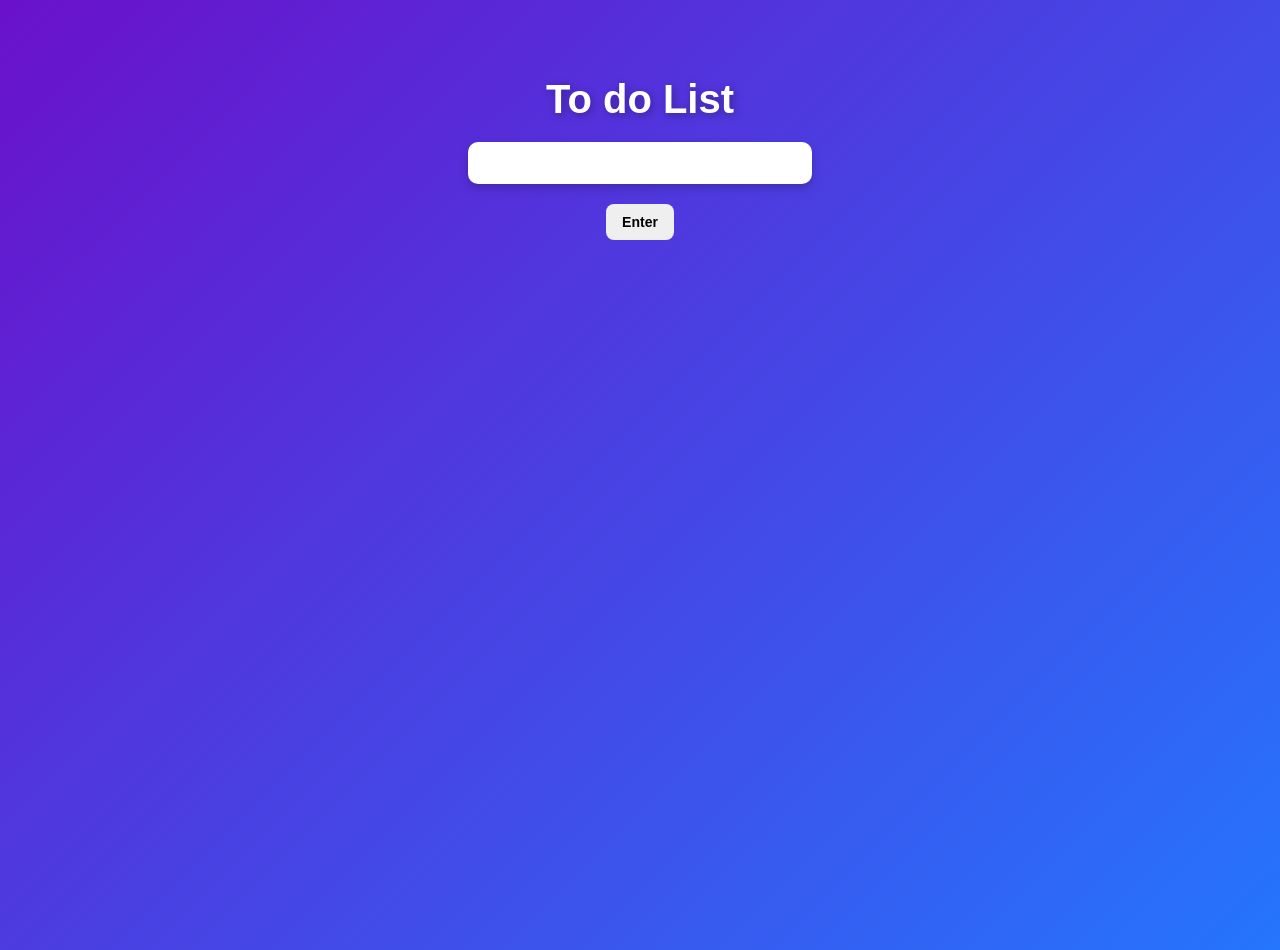
<file: index.html>
<!DOCTYPE html>
<html lang="en">
<head>
    <meta charset="UTF-8">
    <meta name="viewport" content="width=device-width, initial-scale=1.0">
    <title>anything</title>
    <link rel="stylesheet" href="todolist.css">
</head>
<body>
    <div>
        <h1 class="do"> To do List</h1>
    </div>
    <div>
    
   <input type="text" id="input1">
   </div>
   <!-- <div>
   <input type="text" id="input2">
   </div> -->
   <button onclick="func()">Enter</button>
   <ul id="list">
    <!-- <li> 
        Default task
        <button onclick="func(hello)">Delete</button>
         <button onclick="func(hello)">Mark as Done</button>
    </li> -->
   </ul>
    <script src="list.js"></script>
   
</body>
</html>
</file>
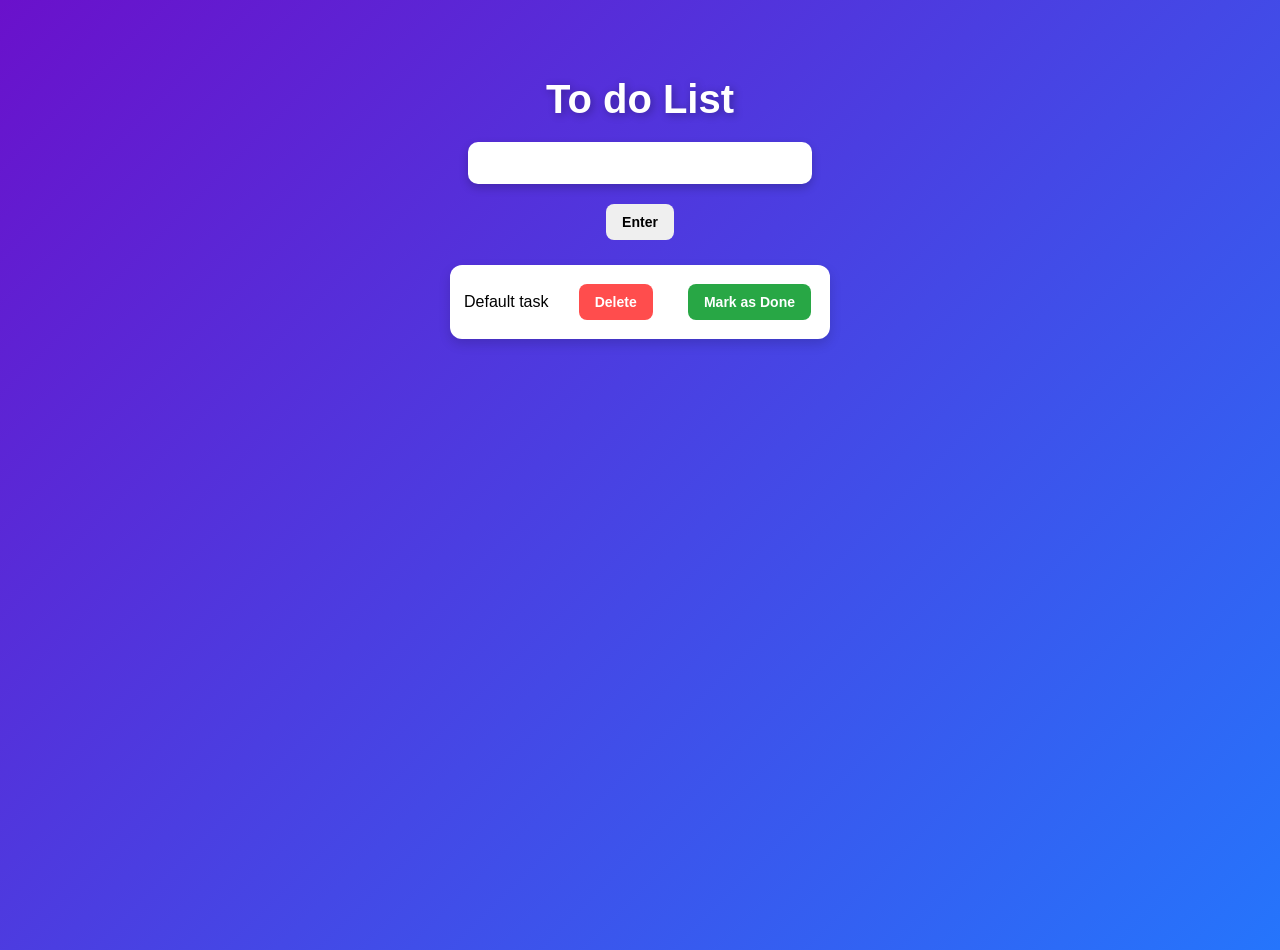
<file: todolist.html>
<!DOCTYPE html>
<html lang="en">
<head>
    <meta charset="UTF-8">
    <meta name="viewport" content="width=device-width, initial-scale=1.0">
    <title>anything</title>
    <link rel="stylesheet" href="todolist.css">
</head>
<body>
    <div>
        <h1 class="do"> To do List</h1>
    </div>
    <div>
    
   <input type="text" id="input1">
   </div>
   <!-- <div>
   <input type="text" id="input2">
   </div> -->
   <button onclick="func()">Enter</button>
   <ul id="list">
    <li> 
        Default task
        <button onclick="func(hello)">Delete</button>
         <button onclick="func(hello)">Mark as Done</button>
    </li>
   </ul>
    <script src="list.js"></script>
   
</body>
</html>
</file>
<file: todolist.css>
/* Body Styling */
body {
    margin: 0;
    padding: 0;
    font-family: Arial, sans-serif;
    background: linear-gradient(135deg, #6a11cb, #2575fc);
    display: flex;
    flex-direction: column;
    align-items: center;
    min-height: 100vh;
    padding-top: 50px;
}

/* Title */
.do {
    color: white;
    font-size: 40px;
    margin-bottom: 20px;
    text-shadow: 2px 2px 8px rgba(0,0,0,0.3);
}

/* Input Box */
#input1 {
    width: 320px;
    padding: 12px;
    border: none;
    border-radius: 10px;
    outline: none;
    font-size: 16px;
    box-shadow: 0 4px 10px rgba(0,0,0,0.2);
    margin-bottom: 15px;
}

/* Enter Button */
button {
    padding: 10px 16px;
    margin: 5px;
    border: none;
    border-radius: 8px;
    font-size: 14px;
    font-weight: bold;
}

/* Main Enter Button */
button:hover {
    transform: scale(1.05);
}

/* List Container */
#list {
    list-style: none;
    padding: 0;
    width: 380px;
    margin-top: 20px;
}

/* Task Item */
#list li {
    background: white;
    padding: 14px;
    margin-bottom: 12px;
    border-radius: 12px;
    box-shadow: 0 5px 12px rgba(0,0,0,0.15);
    display: flex;
    align-items: center;
    justify-content: space-between;
    flex-wrap: wrap;
    gap: 8px;
    font-size: 16px;
}

/* Delete Button */
#list li button:nth-child(1) {
    background-color: #ff4d4d;
    color: white;
}

#list li button:nth-child(1):hover {
    background-color: #cc0000;
}

/* Mark Button */
#list li button:nth-child(2) {
    background-color: #28a745;
    color: white;
}

#list li button:nth-child(2):hover {
    background-color: #1f7a34;
}

/* Edit Button */
#list li button:nth-child(3) {
    background-color: #ffc107;
    color: black;
}

#list li button:nth-child(3):hover {
    background-color: #d39e00;
}

/* Marked Task */
.mark {
    text-decoration: line-through;
    color: gray;
    opacity: 0.7;
    text-decoration: line-through;
}
</file>
